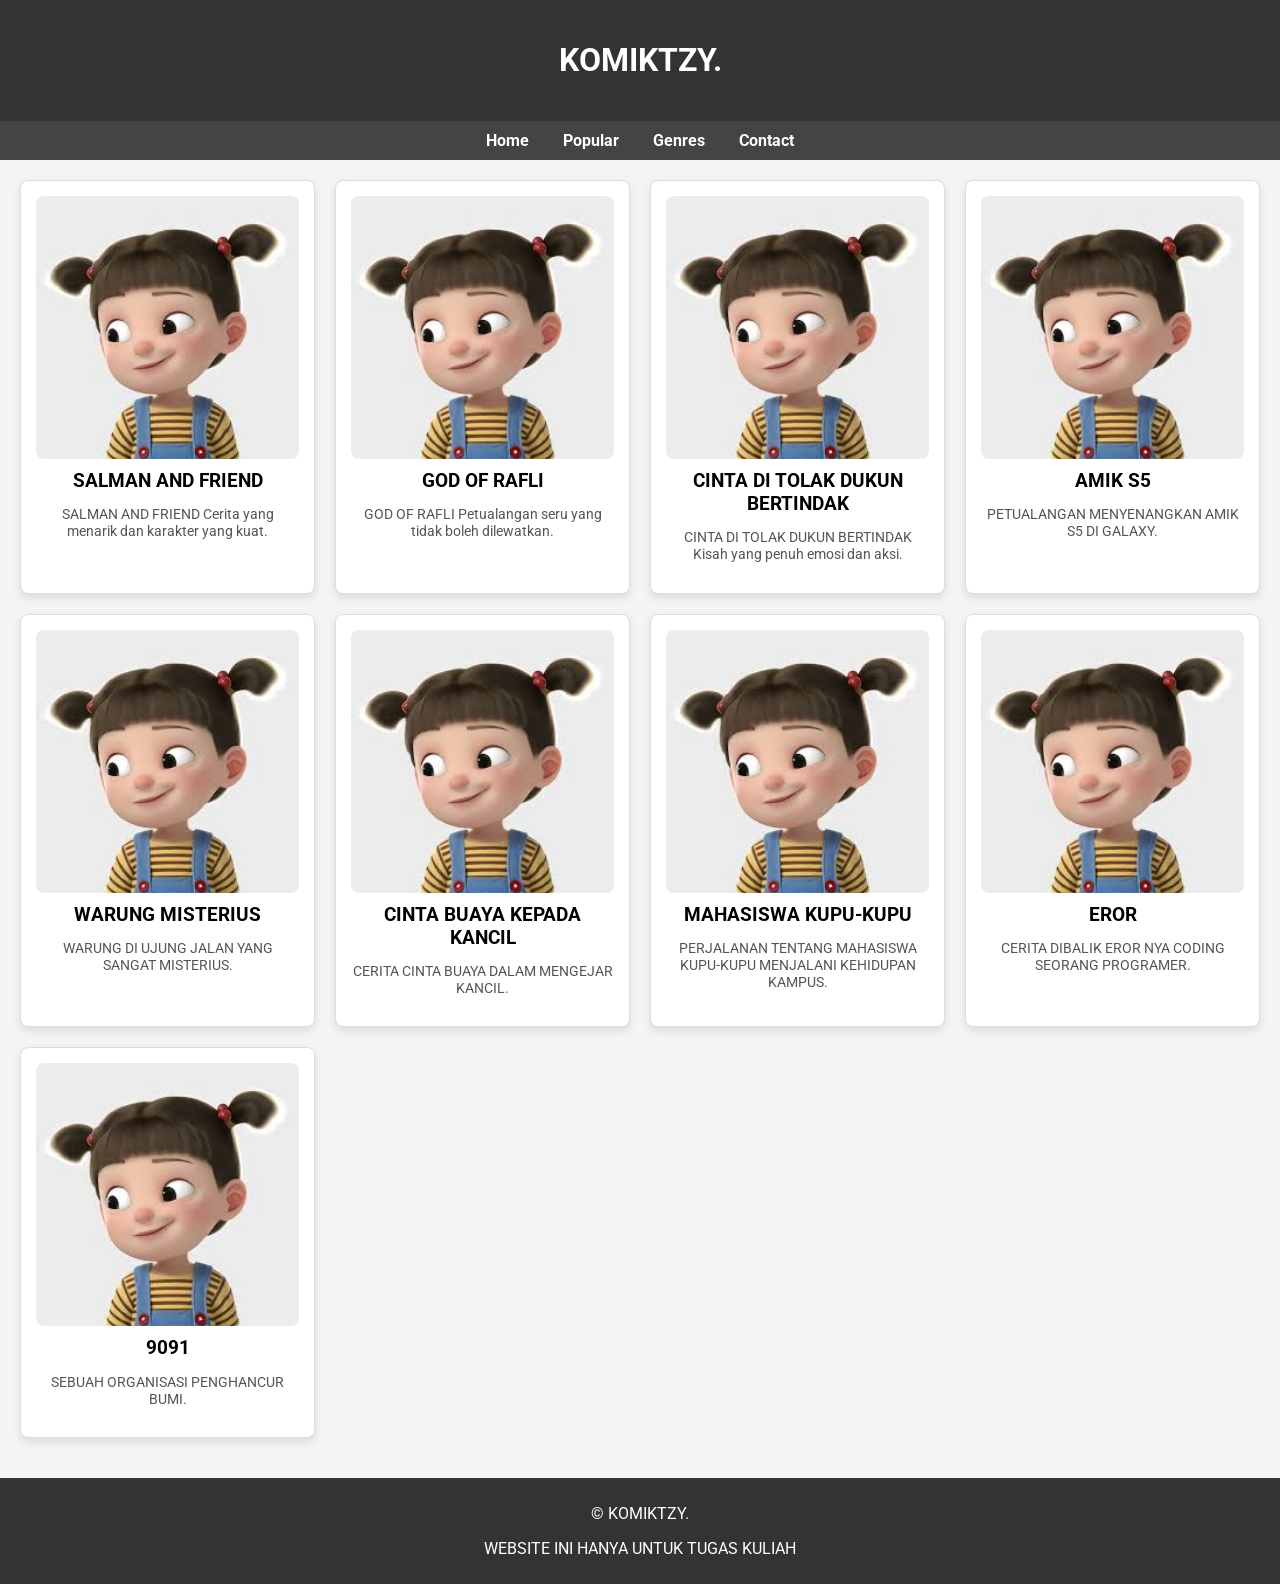
<file: index.html>
<html lang="en">
 <head>
  <meta charset="utf-8"/>
  <meta content="width=device-width, initial-scale=1.0" name="viewport"/>
  <title>
   komiktzy
  </title>
  <link rel="stylesheet" href="stylehome.css">
  <link href="https://cdnjs.cloudflare.com/ajax/libs/font-awesome/5.15.3/css/all.min.css" rel="stylesheet"/>
  <link href="https://fonts.googleapis.com/css2?family=Roboto:wght@400;700&amp;display=swap" rel="stylesheet"/>
 </head>
 <body>
  <header>
    <a href="index.html" class="header-link"></a>
   <h1>KOMIKTZY.</h1>
  </header>
  <nav>
   <a href="index.html">Home</a>
   <a href="populer.html">Popular</a>
   <a href="genre.html">Genres</a>
   <a href="https://www.instagram.com/_ahmdsutisna_22">Contact</a>
  </nav>
  <div class="container">
   <div class="komik-list">
    <div class="komik-item">
     <img alt="SALMAN AND FRIEND" src="komik2.jpg"/>
     <h3> SALMAN AND FRIEND</h3>
     <p>  SALMAN AND FRIEND Cerita yang menarik dan karakter yang kuat.</p>
    </div>
    <div class="komik-item">
     <img alt="GOD OF RAFLI" src="komik2.jpg"/>
     <h3> GOD OF RAFLI</h3>
     <p>  GOD OF RAFLI Petualangan seru yang tidak boleh dilewatkan.</p>
    </div>
    <div class="komik-item">
     <img alt="CINTA DI TOLAK DUKUN BERTINDAK" src="komik2.jpg"/>
     <h3> CINTA DI TOLAK DUKUN BERTINDAK </h3>
     <p>CINTA DI TOLAK DUKUN BERTINDAK Kisah yang penuh emosi dan aksi.</p>
    </div>
    <div class="komik-item">
     <img alt="AMIK S5" src="komik2.jpg"/>
     <h3> AMIK S5</h3>
     <p>PETUALANGAN MENYENANGKAN AMIK S5 DI GALAXY.</p>
    </div>
    <div class="komik-item">
     <img alt="WARUNG MISTERIUS" src="komik2.jpg"/>
     <h3>WARUNG MISTERIUS</h3>
     <p> WARUNG DI UJUNG JALAN YANG SANGAT MISTERIUS.</p>
    </div>
    <div class="komik-item">
     <img alt="CINTA BUAYA KEPADA KANCI" src="komik2.jpg"/>
     <h3>CINTA BUAYA KEPADA KANCIL</h3>
     <p> CERITA CINTA BUAYA DALAM MENGEJAR KANCIL.</p>
    </div>
    <div class="komik-item">
     <img alt="MAHASISWA KUPU-KUPU" src="komik2.jpg"/>
     <h3> MAHASISWA KUPU-KUPU</h3>
     <p>PERJALANAN TENTANG MAHASISWA KUPU-KUPU MENJALANI KEHIDUPAN KAMPUS.</p>
    </div>
    <div class="komik-item">
     <img alt="EROR" src="komik2.jpg"/>
     <h3> EROR </h3>
     <p> CERITA DIBALIK EROR NYA CODING SEORANG PROGRAMER.</p>
    </div>
    <div class="komik-item">
     <img alt="9091" src="komik2.jpg"/>
     <h3> 9091 </h3>
     <p>SEBUAH ORGANISASI PENGHANCUR BUMI.</p>
    </div>
   </div>
  </div>
  <footer>
   <p>&copy; KOMIKTZY.</p>
   <P> WEBSITE INI HANYA UNTUK TUGAS KULIAH</P>
  </footer>
 </body>
</html>
</file>
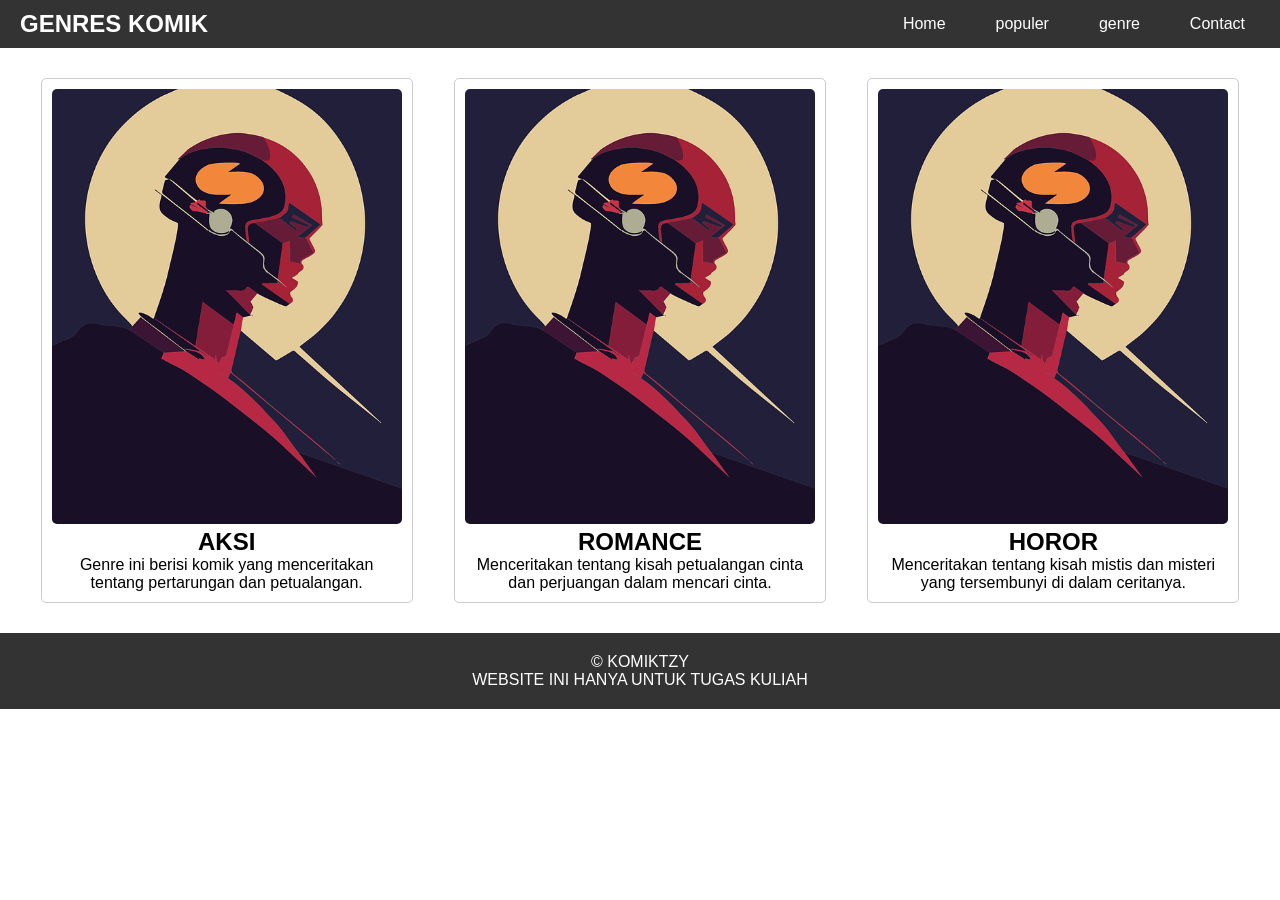
<file: genre.html>
<!DOCTYPE html>
<html lang="id">
<head>
    <meta charset="UTF-8">
    <meta name="viewport" content="width=device-width, initial-scale=1.0">
    <title>Komik Populer</title>
    <link rel="stylesheet" href="stylepopuler.css">
</head>
<body>
    <header>
        <nav>
            <a href="index.html" class="header-link">
                <h1>GENRES KOMIK</h1>
            </a>
            <ul class="navbar">
                <li><a href="index.html">Home</a></li>
                <li><a href="populer.html">populer</a></li>
                <li><a href="genre.html">genre</a></li>
                <li><a href="https://www.instagram.com/_ahmdsutisna_22">Contact</a></li>
            </ul>
        </nav>
    </header>
    
    <main>
        <section class="komik-list">
            <article class="komik-item" id="aksi">
                <img src="komik3.jpg" alt="AKSI">
                <h2>AKSI</h2>
                <p>Genre ini berisi komik yang menceritakan tentang pertarungan dan petualangan.</p>
            </article>
            <article class="komik-item" id="romance">
                <img src="komik3.jpg" alt="ROMANCE">
                <h2>ROMANCE</h2>
                <p>Menceritakan tentang kisah petualangan cinta dan perjuangan dalam mencari cinta.</p>
            </article>
            <article class="komik-item" id="horor">
                <img src="komik3.jpg" alt="HOROR">
                <h2>HOROR</h2>
                <p>Menceritakan tentang kisah mistis dan misteri yang tersembunyi di dalam ceritanya.</p>
            </article>
        </section>
    </main>
    <footer>
        <p>&copy; KOMIKTZY</p>
        <p>WEBSITE INI HANYA UNTUK TUGAS KULIAH</p>
    </footer>
</body>
</html>
</file>
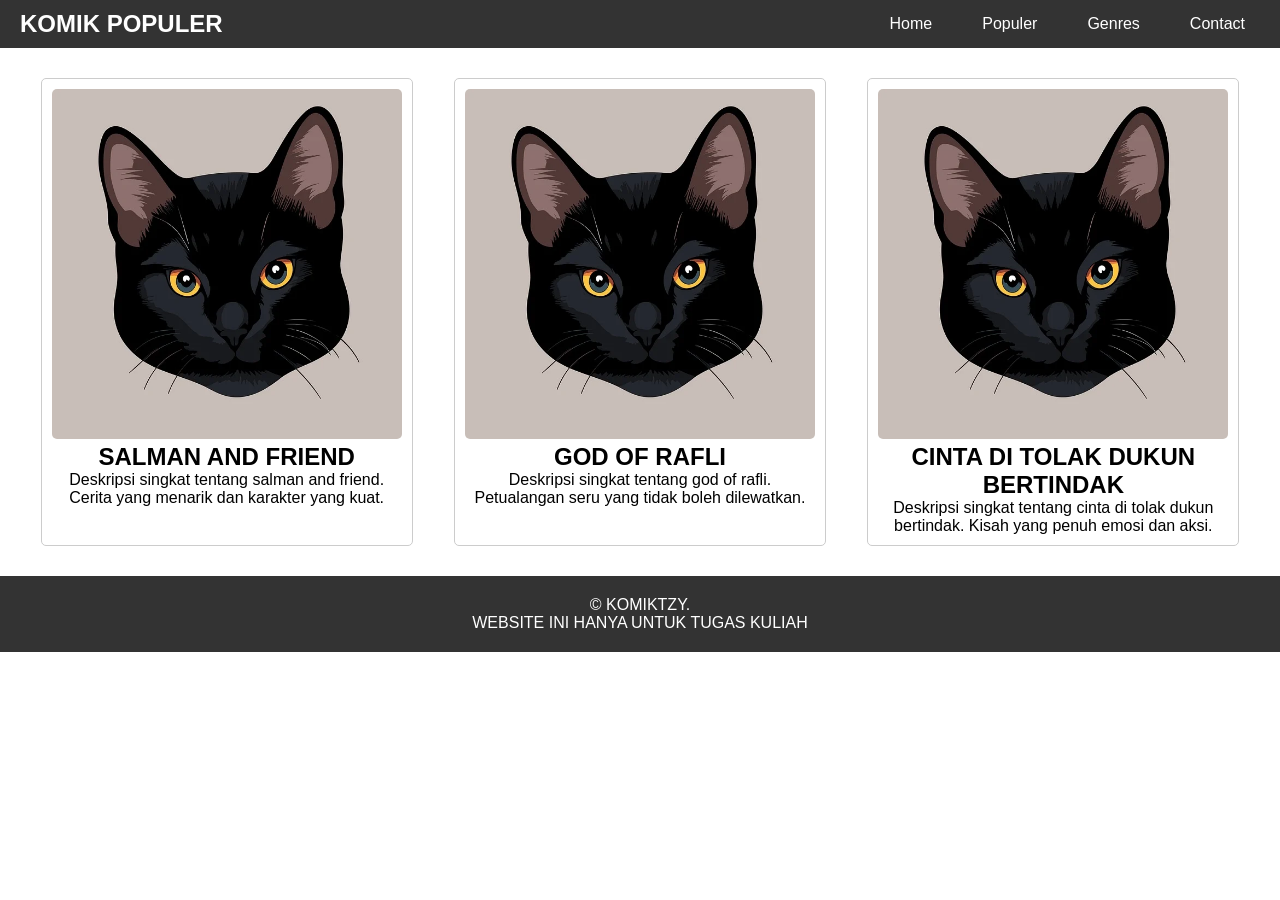
<file: populer.html>
<!DOCTYPE html>
<html lang="id">
<head>
    <meta charset="UTF-8">
    <meta name="viewport" content="width=device-width, initial-scale=1.0">
    <title>Komik Populer</title>
    <link rel="stylesheet" href="stylepopuler.css">
</head>
<body>
    <header>
        <nav>
            <a href="index.html" class="header-link">
                <h1>KOMIK POPULER</h1>
            </a>
            <ul class="navbar">
                <li><a href="index.html">Home</a></li>
                <li><a href="populer.html">Populer</a></li>
                <li><a href="genre.html">Genres</a></li>
                <li><a href="https://www.instagram.com/_ahmdsutisna_22">Contact</a></li>
            </ul>
        </nav>
    </header>
    <main>
        <section class="komik-list" id="komik">
            <article class="komik-item">
                <img src="komik1.jpg" alt="Komik 1">
                <h2>SALMAN AND FRIEND</h2>
                <p>Deskripsi singkat tentang salman and friend. Cerita yang menarik dan karakter yang kuat.</p>
            </article>
            <article class="komik-item">
                <img src="komik1.jpg" alt="Komik 2">
                <h2>GOD OF RAFLI</h2>
                <p>Deskripsi singkat tentang god of rafli. Petualangan seru yang tidak boleh dilewatkan.</p>
            </article>
            <article class="komik-item">
                <img src="komik1.jpg" alt="Komik 3">
                <h2>CINTA DI TOLAK DUKUN BERTINDAK</h2>
                <p>Deskripsi singkat tentang cinta di tolak dukun bertindak. Kisah yang penuh emosi dan aksi.</p>
            </article>
        </section>
    </main>
    <footer>
        <p>&copy; KOMIKTZY.</p>
        <p>WEBSITE INI HANYA UNTUK TUGAS KULIAH</p>
    </footer>
</body>
</html>
</file>
<file: stylehome.css>
body {
  font-family: 'Roboto', sans-serif;
  margin: 0;
  padding: 0;
  background-color: #f4f4f4;
}

.header-link {
  text-decoration: none; /* Menghilangkan garis bawah pada tautan */
  color: white; /* Warna teks */
}

.header-link:hover {
  color: #ffcc00; /* Warna teks saat hover */
}

header {
  background-color: #333;
  color: #fff;
  padding: 20px;
  text-align: center;
}

nav {
  background-color: #444;
  padding: 10px;
  text-align: center;
}

nav a {
  color: #fff;
  text-decoration: none;
  margin: 0 15px;
  font-weight: bold;
  transition: color 0.3s ease; /* Transisi warna */
}

nav a:hover {
  color: #ffcc00;
  cursor: pointer; /* Mengubah kursor saat hover */
}

.container {
  padding: 20px;
}

.komik-list {
  display: grid;
  grid-template-columns: repeat(auto-fit, minmax(250px, 1fr));
  gap: 20px;
}

.komik-item {
  background-color: #fff;
  border: 1px solid #ddd;
  border-radius: 8px;
  overflow: hidden;
  text-align: center;
  padding: 15px;
  box-shadow: 0 4px 8px rgba(0, 0, 0, 0.1);
  transition: transform 0.3s ease, box-shadow 0.3s ease; /* Transisi untuk transformasi dan bayangan */
}

.komik-item:hover {
  transform: translateY(-5px); /* Mengangkat elemen saat hover */
  box-shadow: 0 8px 16px rgba(0, 0, 0, 0.2); /* Menambah bayangan saat hover */
}

.komik-item img {
  width: 100%;
  height: auto;
  border-radius: 8px;
}

.komik-item h3 {
  margin: 10px 0;
  font-size: 1.2em;
}

.komik-item p {
  font-size: 0.9em;
  color: #555;
}

footer {
  background-color: #333;
  color: #fff;
  text-align: center;
  padding: 10px;
  margin-top: 20px;
}
</file>
<file: stylepopuler.css>
* {
    margin: 0;
    padding: 0;
    box-sizing: border-box;
}

body {
    font-family: Arial, sans-serif;
}

header {
    background-color: #333;
    color: #fff;
    padding: 10px 0;
}

nav {
    display: flex;
    justify-content: space-between;
    align-items: center;
    padding: 0 20px;
}

.header-link {
    color: #fff;
    text-decoration: none;
}

.header-link:hover {
    color: #ffcc00;
}

.navbar {
    list-style-type: none;
    display: flex;
}

.navbar li {
    margin-left: 20px;
}

.navbar li a {
    color: #fff;
    text-decoration: none;
    padding: 10px 15px;
    transition: background-color 0.3s, color 0.3s; /* Transisi untuk warna dan latar belakang */
}

.navbar li a:hover {
    background-color: #555;
    cursor: pointer; /* Mengubah kursor saat hover */
    color: #ffcc00; /* Mengubah warna teks saat hover */
}

.komik-list {
    display: flex;
    flex-wrap: wrap;
    justify-content: space-around;
    padding: 20px;
}

.komik-item {
    width: 30%;
    margin: 10px;
    border: 1px solid #ccc;
    border-radius: 5px;
    padding: 10px;
    text-align: center;
    transition: transform 0.3s ease, box-shadow 0.3s ease; /* Transisi untuk transformasi dan bayangan */
}

.komik-item:hover {
    transform: translateY(-5px); /* Mengangkat elemen saat hover */
    box-shadow: 0 4px 15px rgba(0, 0, 0, 0.2); /* Menambah bayangan saat hover */
}

.komik-item img {
    max-width: 100%;
    height: auto;
    border-radius: 5px;
}

footer {
    text-align: center;
    padding: 20px;
    background-color: #333;
    color: #fff;
}
</file>
